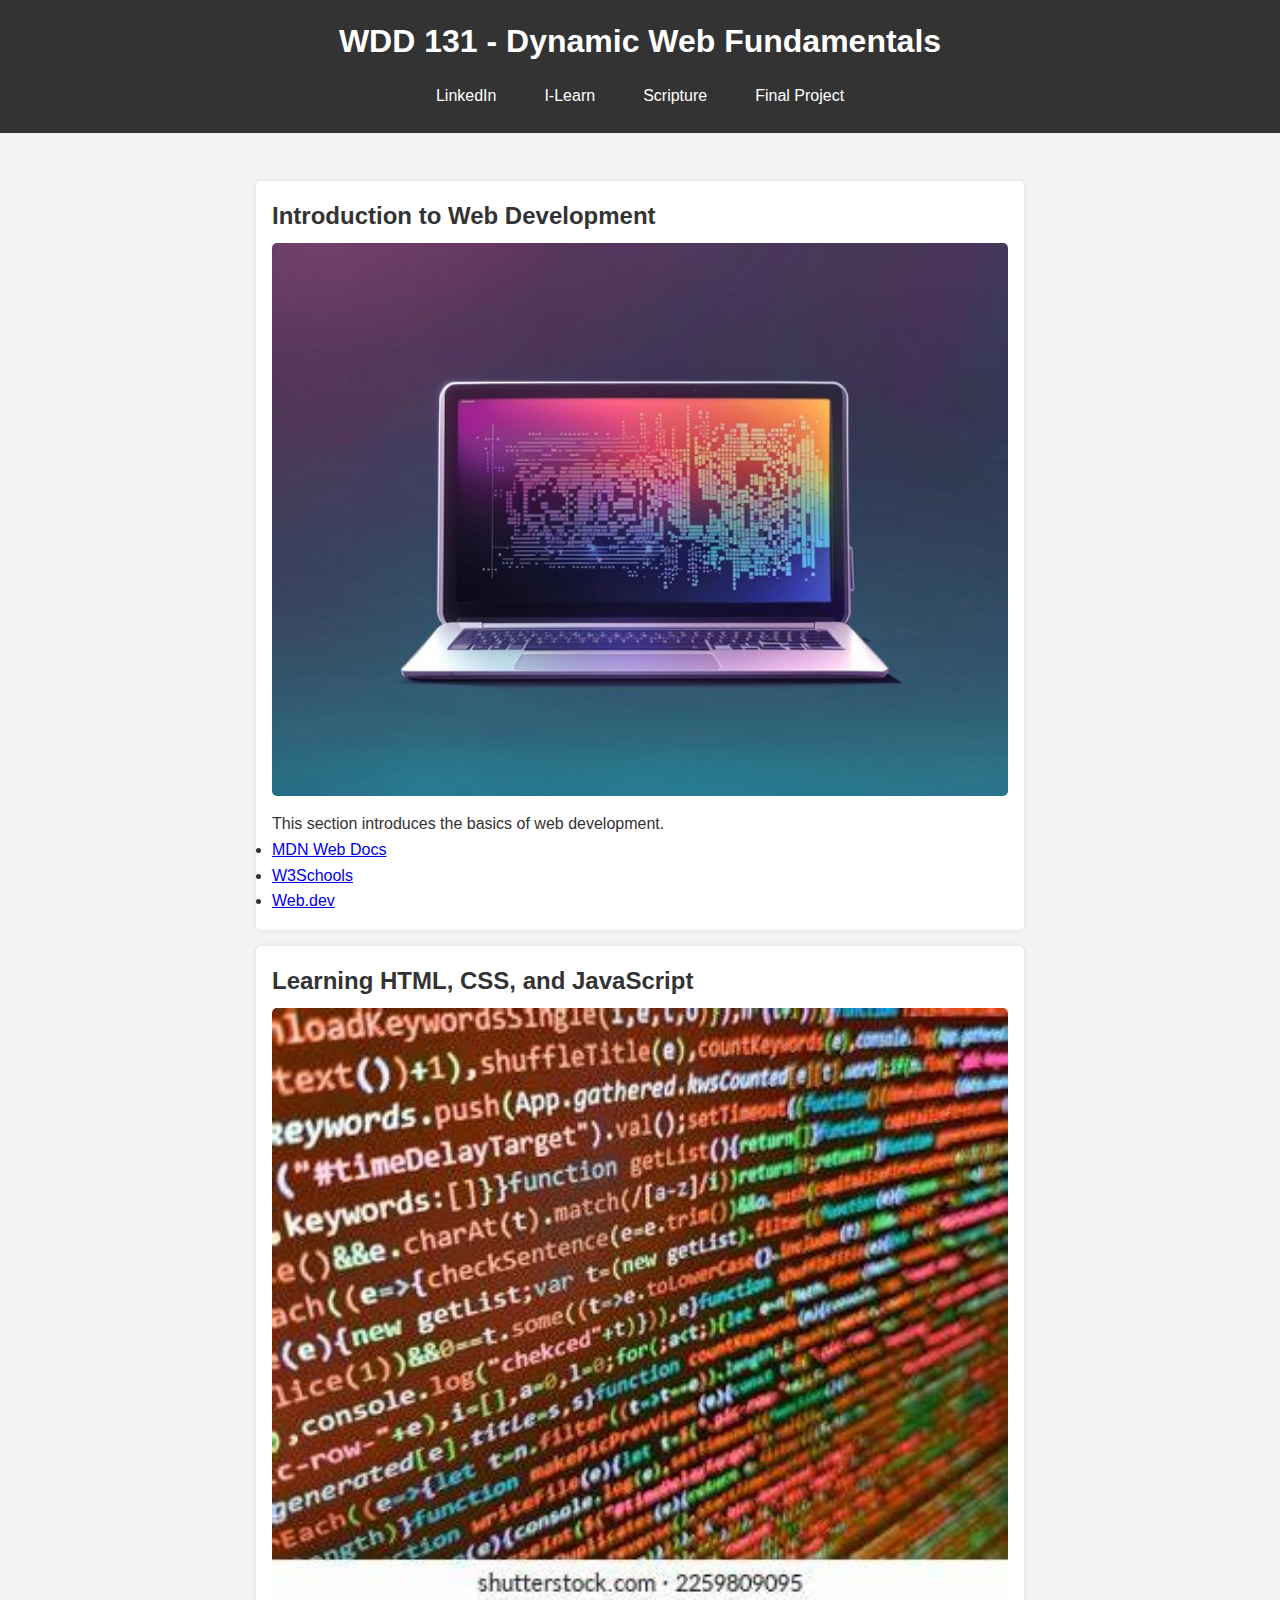
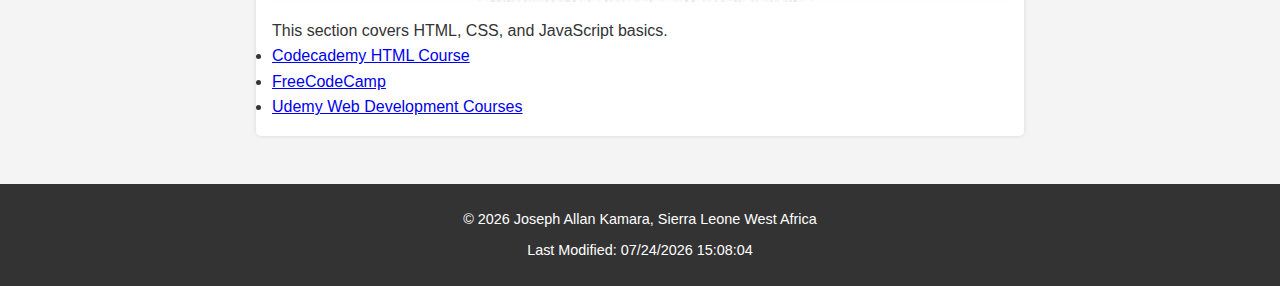
<file: index.html>
<!DOCTYPE html>
<html lang="en">
<head>
    <meta charset="UTF-8">
    <meta name="viewport" content="width=device-width, initial-scale=1.0">
    <meta name="description" content="WDD 131 - Dynamic Web Fundamentals - Joseph Allan Kamara">
    <meta name="author" content="Joseph Allan Kamara">
    <title>WDD 131 - Dynamic Web Fundamentals - Joseph Allan Kamara</title>
    <link rel="stylesheet" href="styles/base.css">
    <script src="scripts/getdates.js" defer></script>
</head>
<body>

    <!-- Header Section -->
    <header>
        <h1>WDD 131 - Dynamic Web Fundamentals</h1>
        <nav>
            <a href="https://www.linkedin.com/in/your-profile" target="_blank">LinkedIn</a>
            <a href="https://byui.instructure.com/" target="_blank">I-Learn</a>
            <a href="https://www.churchofjesuschrist.org/study/scriptures" target="_blank">Scripture</a>
            <a href="#" target="_blank">Final Project</a>
        </nav>
    </header>

    <!-- Main Content -->
    <main>
        <section class="card">
            <h2>Introduction to Web Development</h2>
            <img src="images/wdd131 code on laptop.jpg" alt="Web Development Illustration">
            <p>This section introduces the basics of web development.</p>
            <ul>
                <li><a href="https://developer.mozilla.org/en-US/docs/Learn">MDN Web Docs</a></li>
                <li><a href="https://www.w3schools.com/">W3Schools</a></li>
                <li><a href="https://web.dev/">Web.dev</a></li>
            </ul>
        </section>
        <section class="card">
            <h2>Learning HTML, CSS, and JavaScript</h2>
            <img src="images/wdd131code image.jpeg" alt="HTML, CSS, JavaScript">
            <p>This section covers HTML, CSS, and JavaScript basics.</p>
            <ul>
                <li><a href="https://www.codecademy.com/learn/learn-html">Codecademy HTML Course</a></li>
                <li><a href="https://www.freecodecamp.org/">FreeCodeCamp</a></li>
                <li><a href="https://www.udemy.com/">Udemy Web Development Courses</a></li>
            </ul>
        </section>
    </main>

    <!-- Footer Section -->
    <footer>
        <p>&copy; <span id="currentyear"></span> Joseph Allan Kamara, Sierra Leone West Africa</p>
        <p id="lastModified"></p>
    </footer>

</body>
</html>
</file>
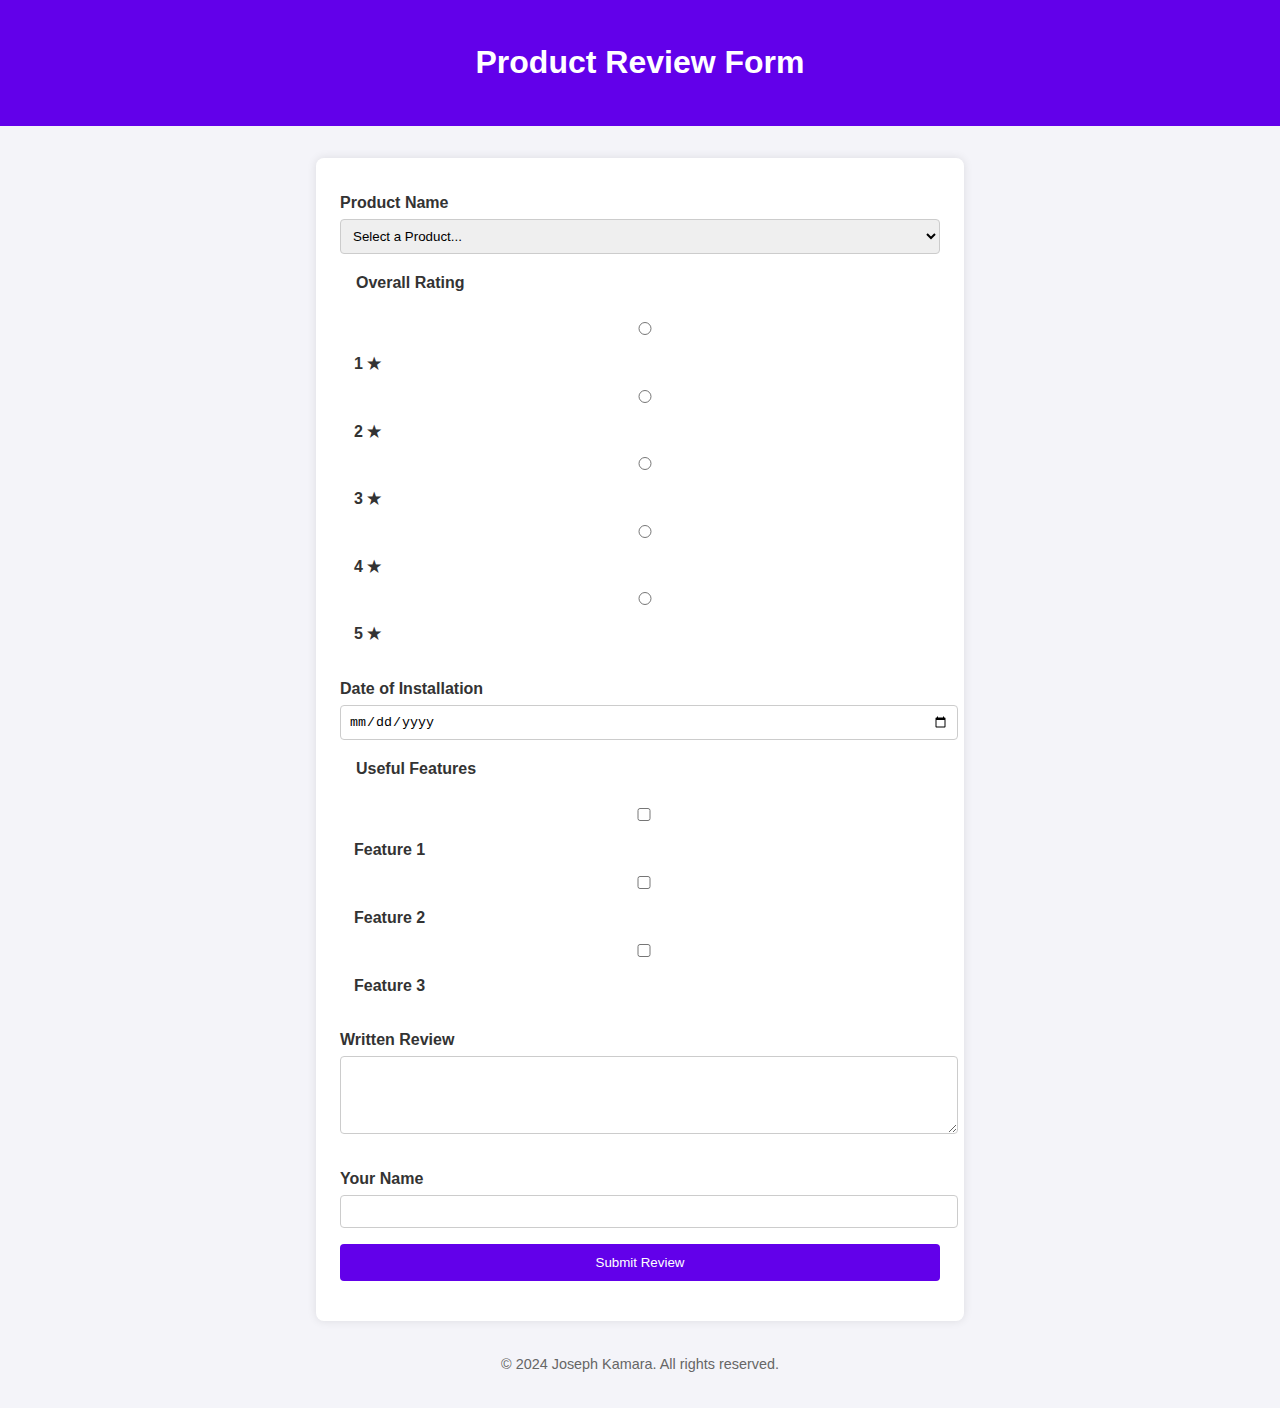
<file: form.html>
<!DOCTYPE html>
<html lang="en">
<head>
    <meta charset="UTF-8">
    <meta name="viewport" content="width=device-width, initial-scale=1.0">
    <title>Product Review Form</title>
    <link rel="stylesheet" href="styles/styles.css">
    <script defer src="scripts/script.js"></script>
</head>
<body>
    <header>
        <h1>Product Review Form</h1>
    </header>
    <main>
        <form action="review.html" method="get">
            <!-- Product Name -->
            <label for="productName">Product Name</label>
            <select id="productName" name="productName" required>
                <option value="" disabled selected>Select a Product...</option>
            </select>

            <!-- Overall Rating -->
            <fieldset>
                <legend>Overall Rating</legend>
                <label><input type="radio" id="rating1" name="rating" value="1" required> 1 &#9733;</label>
                <label><input type="radio" id="rating2" name="rating" value="2"> 2 &#9733;</label>
                <label><input type="radio" id="rating3" name="rating" value="3"> 3 &#9733;</label>
                <label><input type="radio" id="rating4" name="rating" value="4"> 4 &#9733;</label>
                <label><input type="radio" id="rating5" name="rating" value="5"> 5 &#9733;</label>
            </fieldset>

            <!-- Date of Installation -->
            <label for="installDate">Date of Installation</label>
            <input type="date" id="installDate" name="installDate" required>

            <!-- Useful Features -->
            <fieldset>
                <legend>Useful Features</legend>
                <label><input type="checkbox" id="feature1" name="features" value="feature1"> Feature 1</label>
                <label><input type="checkbox" id="feature2" name="features" value="feature2"> Feature 2</label>
                <label><input type="checkbox" id="feature3" name="features" value="feature3"> Feature 3</label>
            </fieldset>

            <!-- Written Review -->
            <label for="writtenReview">Written Review</label>
            <textarea id="writtenReview" name="writtenReview" rows="4" cols="50"></textarea>

            <!-- User Name -->
            <label for="userName">Your Name</label>
            <input type="text" id="userName" name="userName">

            <!-- Submit Button -->
            <input type="submit" value="Submit Review">
        </form>
    </main>
    <footer>
        <p>&copy; 2024 Joseph Kamara. All rights reserved.</p>
    </footer>
</body>
</html>
</file>
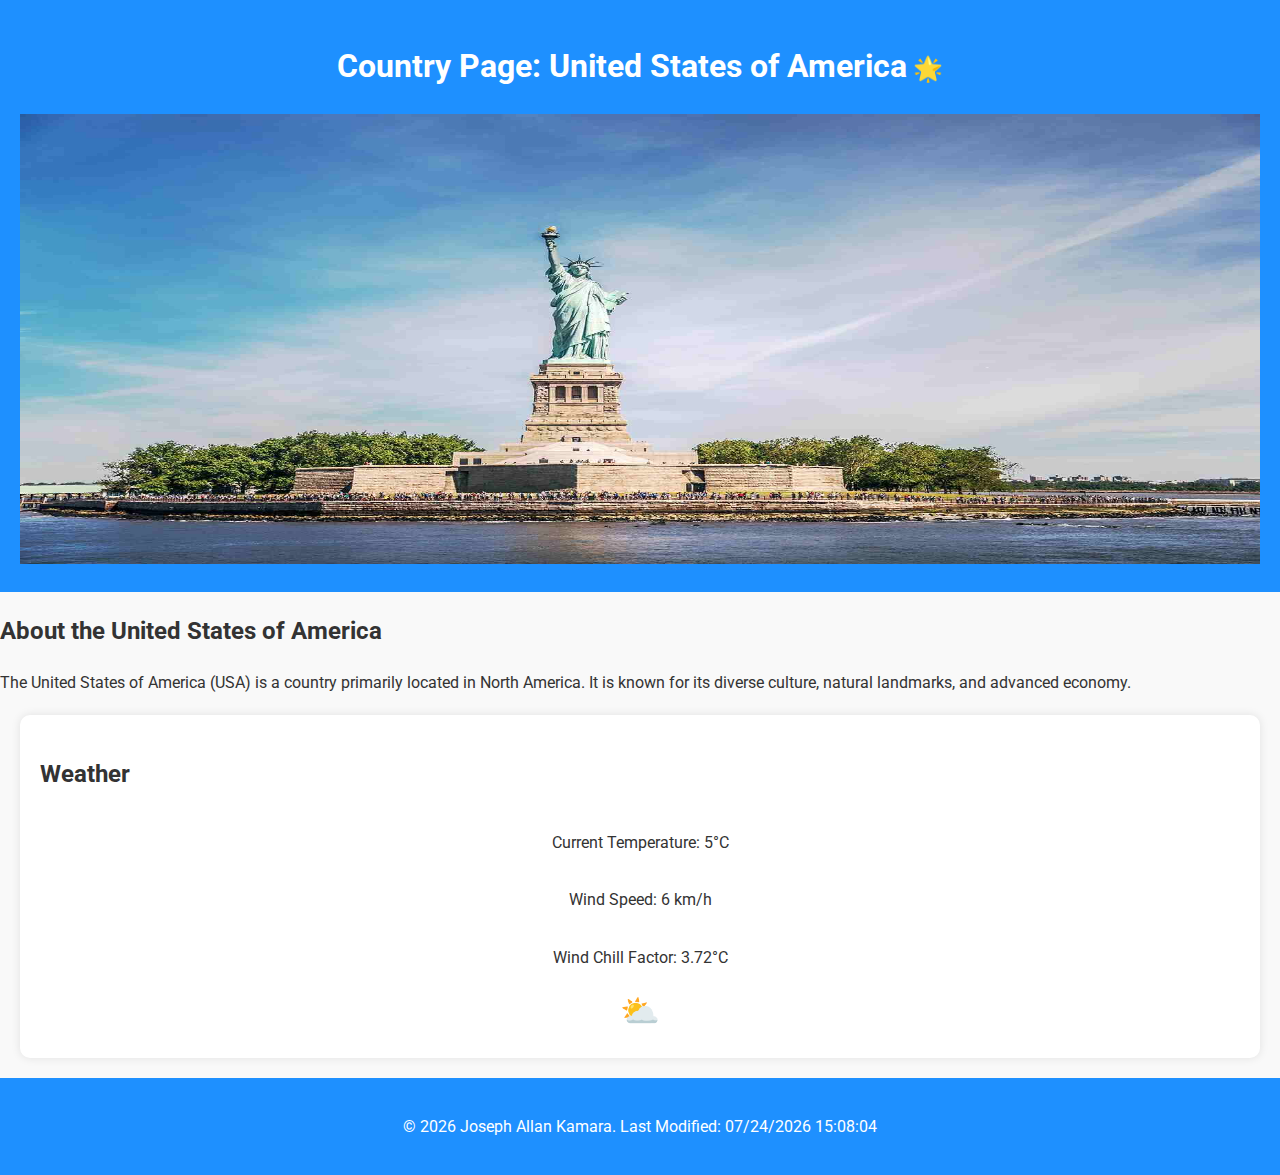
<file: place.html>
<!DOCTYPE html>
<!-- Ensure the document type declaration is at the very top of the file -->
<html lang="en">

<head>
    <meta charset="UTF-8">
    <meta name="viewport" content="width=device-width, initial-scale=1.0">
    <meta name="description" content="A page about the United States of America showcasing information, weather, and hero images.">
    <meta name="author" content="Joseph Allan Kamara">
    <link rel="stylesheet" href="styles/main.css">
    <link rel="preconnect" href="https://fonts.googleapis.com">
    <link rel="preconnect" href="https://fonts.gstatic.com" crossorigin>
    <link href="https://fonts.googleapis.com/css2?family=Roboto&display=swap" rel="stylesheet">
    <script src="scripts/main.js" defer></script>
    <title>Country Page: United States of America</title>

</head>

<body>
    <header>
        <h1>Country Page: United States of America</h1>
        <picture>
            <source media="(min-width: 800px)" srcset="images/america.jpg">
            <source media="(max-width: 799px)" srcset="images/america.jpg">
            <img src="images/america.jpg" alt="Hero Image for the United States of America" loading="lazy">
        </picture>
    </header>

    <main>
        <section id="about">
            <h2>About the United States of America</h2>
            <p>The United States of America (USA) is a country primarily located in North America. It is known for its diverse culture, natural landmarks, and advanced economy.</p>
        </section>
        <section id="weather">
            <h2>Weather</h2>
            <div class="weather-info">
                <p>Current Temperature: <span id="temperature">5°C</span></p>
                <p>Wind Speed: <span id="wind-speed">6 km/h</span></p>
                <p>Wind Chill Factor: <span id="wind-chill">N/A</span></p>
                <svg id="weather-icon" viewBox="0 0 100 100" class="mobile-only">
                    <!-- Example Sun Icon -->
                    <circle cx="50" cy="50" r="30" fill="yellow" />
                </svg>
                <span class="wider-view-icon">⛅</span>
            </div>
        </section>
    </main>

    <footer>
        <p>&copy; <span id="year"></span> Joseph Allan Kamara. Last Modified: <span id="last-modified"></span></p>
    </footer>
</body>

</html>
</file>
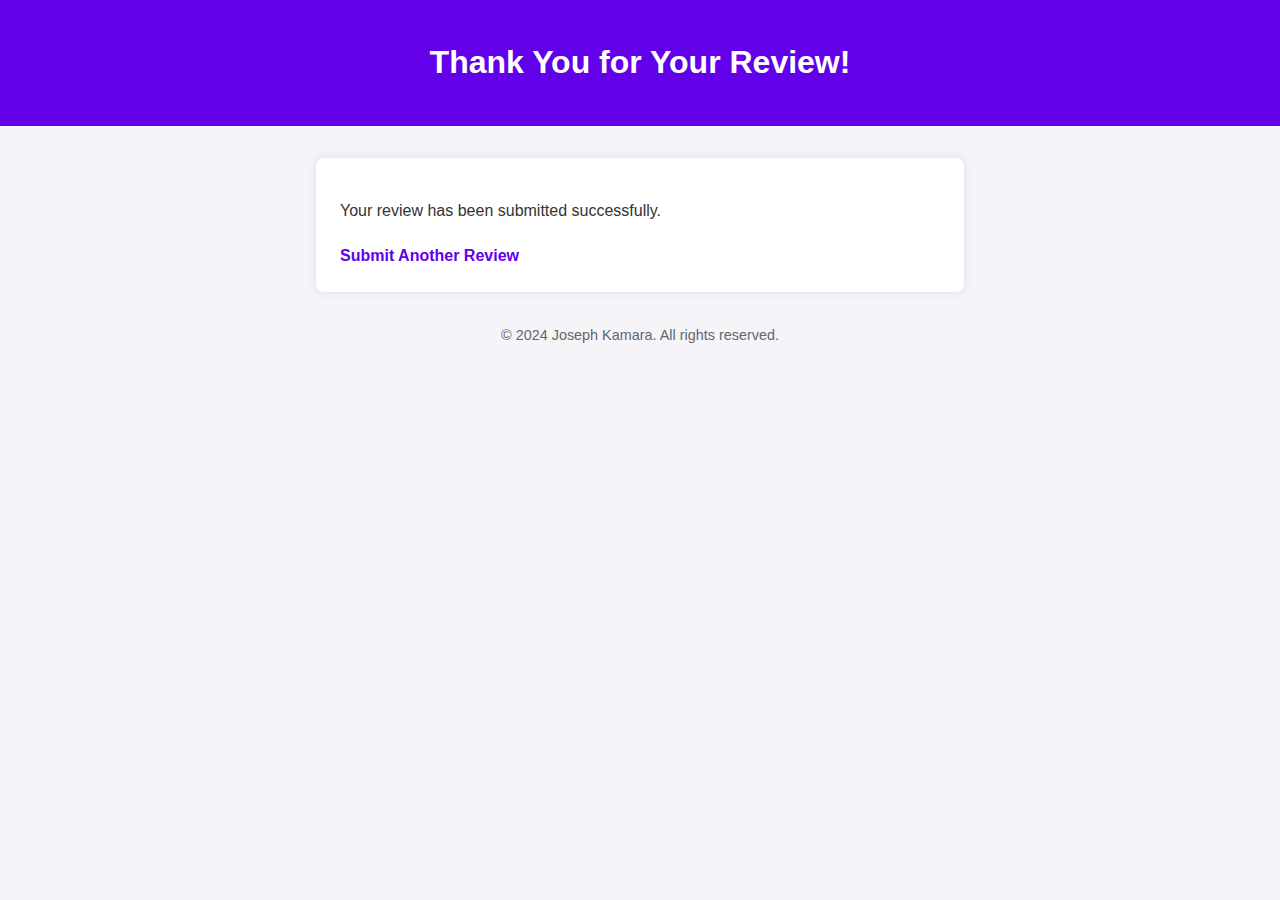
<file: review.html>
<!DOCTYPE html>
<html lang="en">
<head>
    <meta charset="UTF-8">
    <meta name="viewport" content="width=device-width, initial-scale=1.0">
    <title>Review Confirmation</title>
    <link rel="stylesheet" href="styles/styles.css">
</head>
<body>
    <header>
        <h1>Thank You for Your Review!</h1>
    </header>
    <main>
        <p>Your review has been submitted successfully.</p>
        <p id="reviewCounter"></p>
        <a href="form.html">Submit Another Review</a>
    </main>
    <footer>
        <p>&copy; 2024 Joseph Kamara. All rights reserved.</p>
    </footer>
    <script src="scripts/script.js"></script>
</body>
</html>
</file>
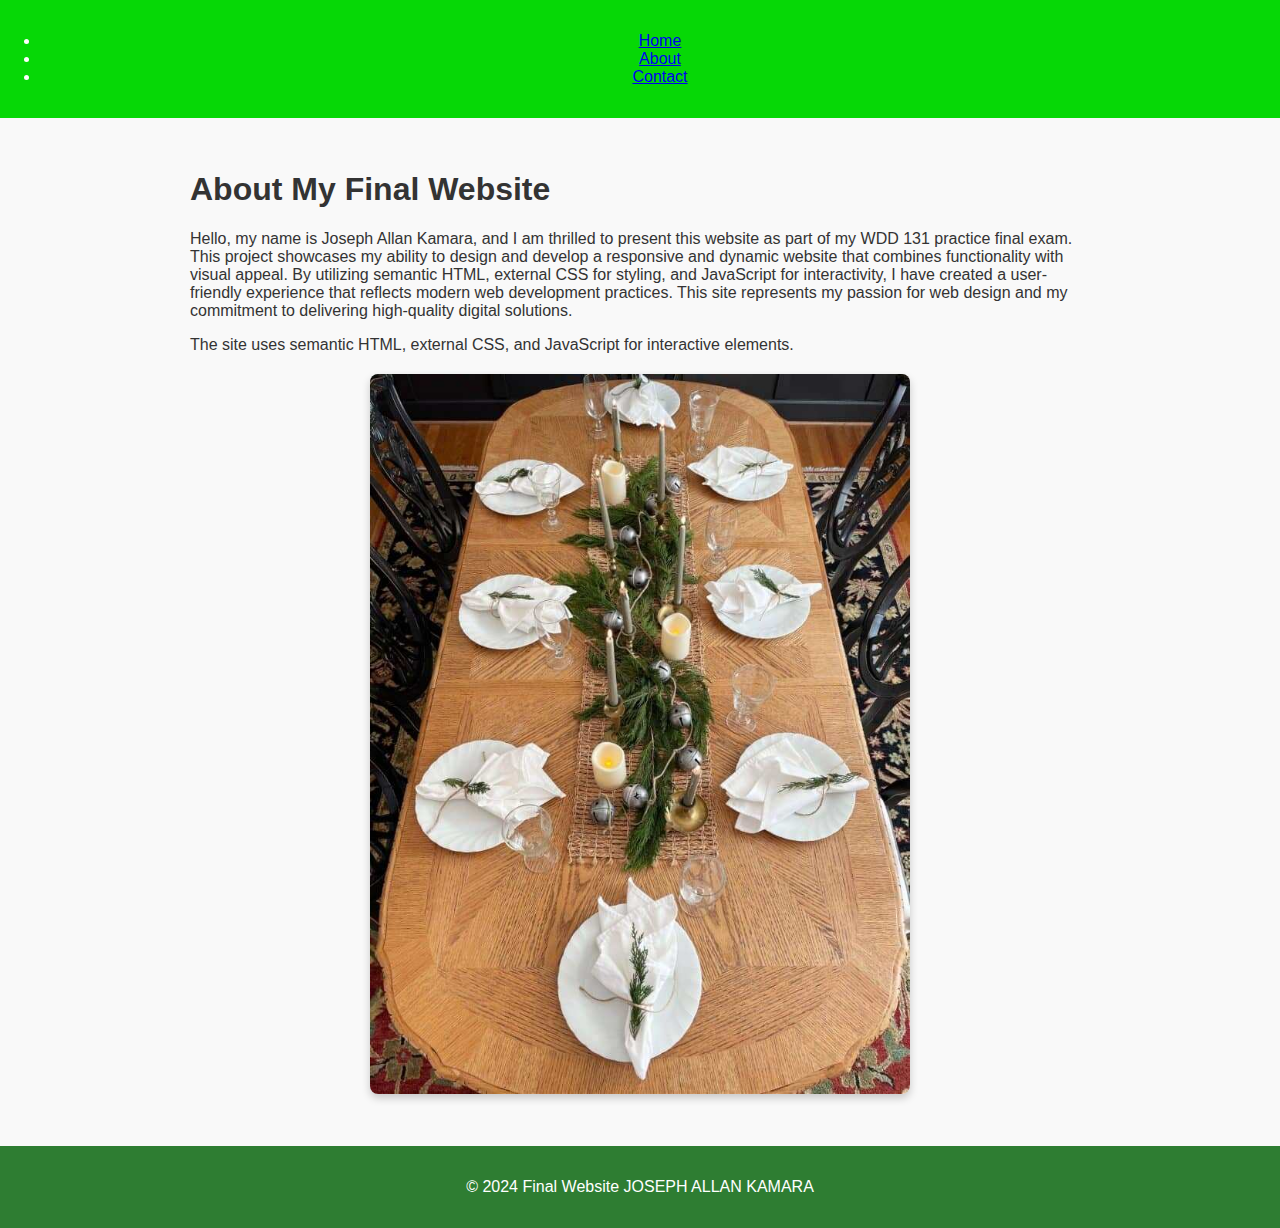
<file: w06-website-project/about.html>
<!DOCTYPE html>
<html lang="en">
<head>
    <meta charset="UTF-8">
    <meta name="viewport" content="width=device-width, initial-scale=1.0">
    <title>About Us</title>
    <link rel="stylesheet" href="styles/styles.css">
</head>
<body>
    <header>
        <nav>
            <ul>
                <li><a href="index.html">Home</a></li>
                <li><a href="about.html">About</a></li>
                <li><a href="contact.html">Contact</a></li>
            </ul>
        </nav>
    </header>
    <main>
        <h1>About My Final Website</h1>
        <p>Hello, my name is Joseph Allan Kamara, and I am thrilled to present this website as part of my WDD 131 practice final exam. This project showcases my ability to design and develop a responsive and dynamic website that combines functionality with visual appeal. By utilizing semantic HTML, external CSS for styling, and JavaScript for interactivity, I have created a user-friendly experience that reflects modern web development practices. This site represents my passion for web design and my commitment to delivering high-quality digital solutions.</p>
        <p>The site uses semantic HTML, external CSS, and JavaScript for interactive elements.</p>
        <img src="images/cozy dining .jpeg" alt="About Image" loading="lazy">
    </main>
    <footer>
        <p>© 2024 Final Website  JOSEPH ALLAN KAMARA</p>
    </footer>
</body>
</html>
</file>
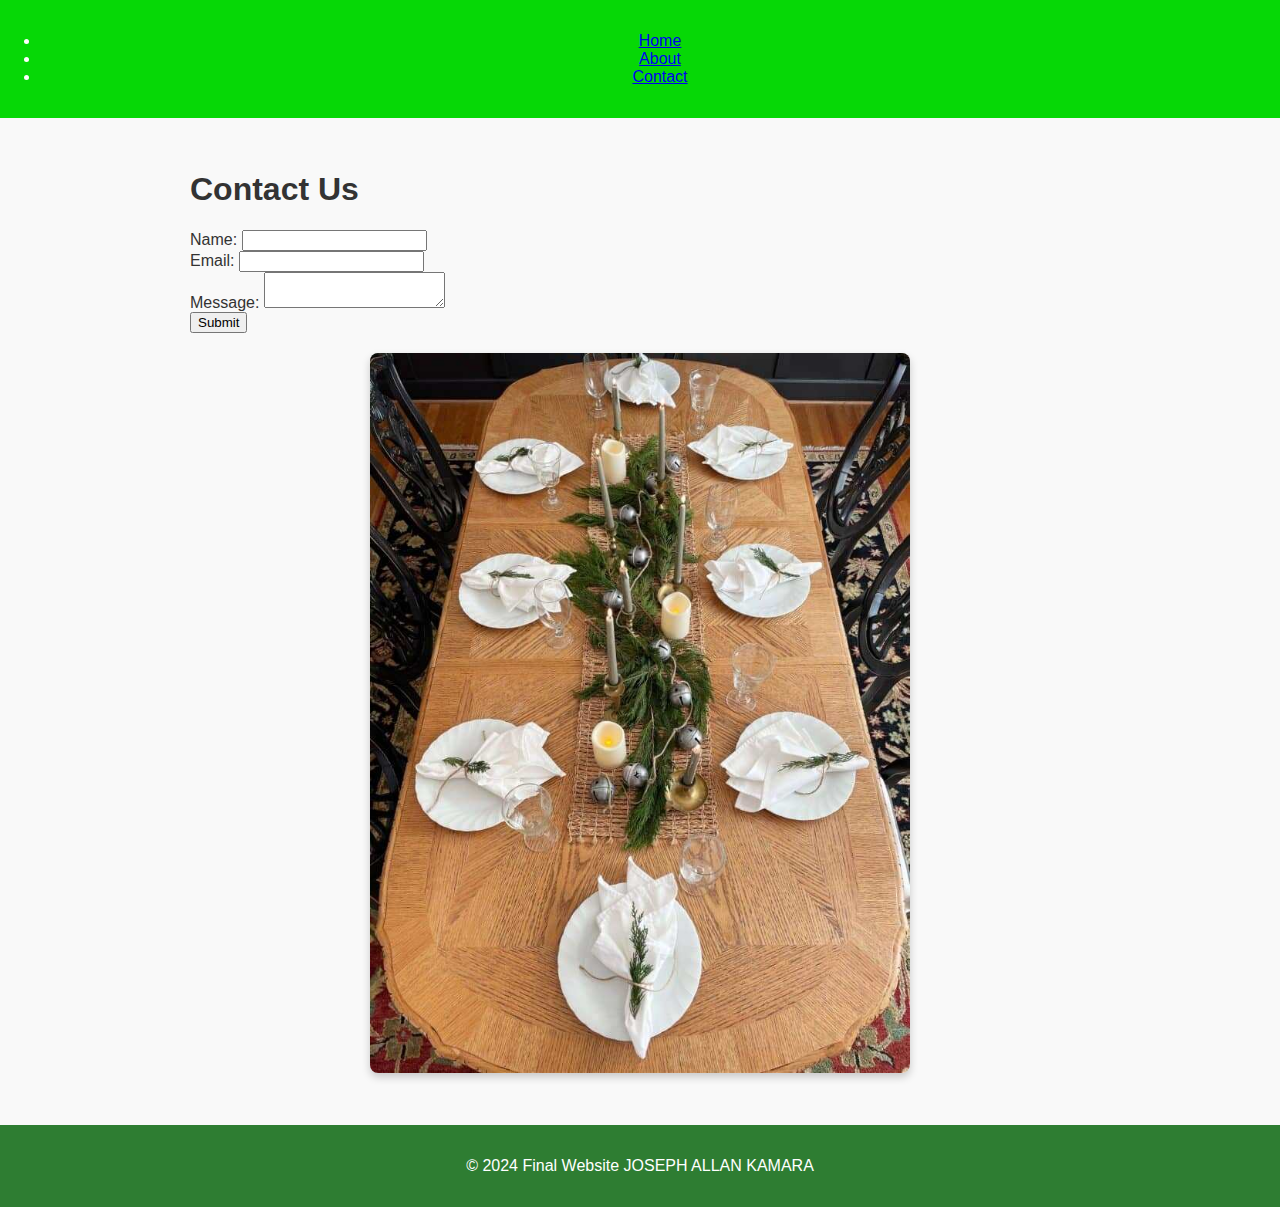
<file: w06-website-project/contact.html>
<!DOCTYPE html>
<html lang="en">
<head>
    <meta charset="UTF-8">
    <meta name="viewport" content="width=device-width, initial-scale=1.0">
    <title>Contact Us</title>
    <link rel="stylesheet" href="styles/styles.css">
</head>
<body>
    <header>
        <nav>
            <ul>
                <li><a href="index.html">Home</a></li>
                <li><a href="about.html">About</a></li>
                <li><a href="contact.html">Contact</a></li>
            </ul>
        </nav>
    </header>
    <main>
        <h1>Contact Us</h1>
        <form>
            <label for="name">Name:</label>
            <input type="text" id="name" name="name" required>
            <br>
            <label for="email">Email:</label>
            <input type="email" id="email" name="email" required>
            <br>
            <label for="message">Message:</label>
            <textarea id="message" name="message" required></textarea>
            <br>
            <button type="submit">Submit</button>
        </form>
        <img src="images/cozy dining .jpeg" alt="Contact Image" loading="lazy">
    </main>
    <footer>
        <p>© 2024 Final Website JOSEPH ALLAN KAMARA</p>
    </footer>
</body>
</html>
</file>
<file: styles/styles.css>
body {
    font-family: Arial, sans-serif;
    line-height: 1.6;
    margin: 0;
    padding: 0;
    background-color: #f4f4f9;
    color: #333;
}

header {
    background: #6200ea;
    color: #fff;
    padding: 1rem 0;
    text-align: center;
}

main {
    max-width: 600px;
    margin: 2rem auto;
    background: #fff;
    padding: 1.5rem;
    border-radius: 8px;
    box-shadow: 0 0 10px rgba(0, 0, 0, 0.1);
}

form label {
    display: block;
    margin: 0.5rem 0 0.2rem;
    font-weight: bold;
}

form select, form input, form textarea {
    width: 100%;
    padding: 0.5rem;
    margin-bottom: 1rem;
    border: 1px solid #ccc;
    border-radius: 4px;
}

form fieldset {
    border: none;
    margin-bottom: 1rem;
}

form legend {
    font-weight: bold;
    margin-bottom: 0.5rem;
}

form input[type="submit"] {
    background: #6200ea;
    color: #fff;
    border: none;
    padding: 0.7rem;
    border-radius: 4px;
    cursor: pointer;
    transition: background 0.3s;
}

form input[type="submit"]:hover {
    background: #4500b5;
}

footer {
    text-align: center;
    margin: 2rem 0;
    font-size: 0.9rem;
    color: #666;
}

/* Styles for review.html */
#reviewCounter {
    font-size: 1.2rem;
    margin-top: 1rem;
    color: #6200ea;
}

a {
    text-decoration: none;
    color: #6200ea;
    font-weight: bold;
    transition: color 0.3s;
}

a:hover {
    color: #4500b5;
}
</file>
<file: styles/main.css>
/* main.css */

/* Global Styles */
:root {
    --primary-color: #1E90FF;
    --secondary-color: #ffffff;
    --text-color: #333;
    --background-color: #f9f9f9;
}

body {
    font-family: 'Roboto', sans-serif;
    background-color: var(--background-color);
    color: var(--text-color);
    line-height: 1.6;
    margin: 0;
    padding: 0;
}

/* Header */
header {
    background-color: var(--primary-color);
    color: var(--secondary-color);
    text-align: center;
    padding: 20px;
}

picture img {
    width: 100%;
    height: 450px;
}

/* Weather Section */
#weather {
    padding: 20px;
    margin: 20px;
    background-color: #fff;
    border-radius: 10px;
    box-shadow: 0 0 10px rgba(0, 0, 0, 0.1);
}

.weather-info {
    display: flex;
    flex-direction: column;
    align-items: center;
}

.weather-info svg {
    width: 50px;
    height: 50px;
}

.wider-view-icon {
    display: none;
}

@media (min-width: 800px) {
    .mobile-only {
        display: none;
    }
    .wider-view-icon {
        display: inline-block;
        font-size: 2rem;
    }
}

/* Footer */
footer {
    text-align: center;
    padding: 20px;
    background-color: var(--primary-color);
    color: var(--secondary-color);
}

/* Responsive Design */
@media (max-width: 799px) {
    body {
        font-size: 16px;
    }
}

h1::after {
    content: ' 🌟';
    font-size: 1.5rem;
    color: gold;
}
</file>
<file: w06-website-project/styles/styles.css>
/* General Styles */
body {
    font-family: 'Roboto', sans-serif;
    margin: 0;
    padding: 0;
    background-color: #f9f9f9;
    color: #333; /* General text color */
    transition: background-color 0.3s, color 0.3s;
}

header {
    background-color: #06d806; /* Darker Green for contrast */
    color: white; 
    padding: 1rem 0;
    text-align: center;
    color: white;
}

header .nav-menu {
    display: flex;
    justify-content: center;
    list-style: none;
    gap: 20px;
    padding: 0;
    margin: 0;
}

header .nav-menu li a {
    color: white; /* High contrast text color */
    text-decoration: none;
    font-weight: bold;
    transition: color 0.3s;
}

header .nav-menu li a:hover {
    color: #FFEB3B; /* Bright yellow for better contrast */
}

.hero {
    background: linear-gradient(to bottom right, #2E7D32, #1B5E20); /* Darker Green Gradient */
    color: #FFFFFF; /* White text with proper contrast */
    text-align: center;
    padding: 3rem 1rem;
}

.hero-content h1 {
    font-size: 2.5rem;
    margin-bottom: 1rem;
    color: #FFEB3B; /* Bright yellow for headings */
}

.hero-content p {
    font-size: 1.2rem;
    color: #E0E0E0; /* Light gray for readability */
}

.hero-content button {
    padding: 10px 20px;
    background-color: #FFB300; /* Bright yellow-orange for contrast */
    border: none;
    border-radius: 5px;
    color: #333; /* Dark text for readability */
    font-weight: bold;
    cursor: pointer;
    transition: background-color 0.3s, color 0.3s;
}

.hero-content button:hover {
    background-color: #FFC107; /* Lighter yellow */
    color: #1B5E20; /* Dark green for contrast */
}

main {
    padding: 2rem;
    max-width: 900px;
    margin: auto;
}

.specials-container {
    display: flex;
    flex-wrap: wrap;
    gap: 20px;
    justify-content: center;
}

.dish {
    background: #FFFFFF; /* White background for cards */
    border: 1px solid #ddd;
    border-radius: 8px;
    padding: 1rem;
    width: 250px;
    text-align: center;
    transition: transform 0.3s, box-shadow 0.3s;
    color: #333; /* High contrast text */
}

.dish img {
    max-width: 100%;
    border-radius: 8px;
    margin-bottom: 10px;
}

.dish:hover {
    transform: scale(1.05);
    box-shadow: 0 4px 10px rgba(0, 0, 0, 0.2);
}

footer {
    background-color: #2E7D32; /* Dark Green for footer */
    color: #FFFFFF; /* White text for contrast */
    text-align: center;
    padding: 1rem 0;
}

footer .social-media img {
    width: 30px;
    margin: 0 10px;
    transition: transform 0.3s;
}

footer .social-media img:hover {
    transform: scale(1.2);
}

/* Dark Mode */
body.dark-mode {
    background-color: #333;
    color: white;
}

body.dark-mode header {
    background-color: #444;
}

body.dark-mode footer {
    background-color: #444;
}

body.dark-mode .hero {
    background: linear-gradient(to bottom right, #111, #222);
}

body.dark-mode .dish {
    background-color: #555;
    color: white;
    border-color: #666;
}

/* Image Styling */
main img {
    display: block;
    margin: 20px auto; /* Adds spacing and centers the image */
    max-width: 60%;    /* Reduces the image size */
    height: auto;      /* Keeps the aspect ratio intact */
    border-radius: 8px; /* Soft corners */
    box-shadow: 0 4px 8px rgba(0, 0, 0, 0.2); /* Adds subtle shadow */
}
</file>
<file: styles/base.css>
/* General Reset */
* {
    margin: 0;
    padding: 0;
    box-sizing: border-box;
}

/* Body Styling */
body {
    font-family: 'Arial', sans-serif;
    background-color: #f4f4f4;
    color: #333;
    line-height: 1.6;
}

/* Header Styling */
header {
    background: #333;
    color: #fff;
    padding: 1rem;
    text-align: center;
}

header h1 {
    font-size: 2rem;
    margin-bottom: 0.5rem;
}

nav {
    display: flex;
    justify-content: center;
    gap: 1rem;
}

nav a {
    color: #fff;
    text-decoration: none;
    padding: 0.5rem 1rem;
    transition: background 0.3s ease;
}

nav a:hover {
    background: #555;
}

/* Main Content Styling */
main {
    display: grid;
    gap: 1rem;
    max-width: 800px;
    margin: 2rem auto;
    padding: 1rem;
}

.card {
    background: #fff;
    border-radius: 5px;
    box-shadow: 0 0 5px rgba(0, 0, 0, 0.1);
    padding: 1rem;
}

.card h2 {
    font-size: 1.5rem;
    margin-bottom: 0.5rem;
}

.card img {
    width: 100%;
    height: auto;
    margin-bottom: 0.5rem;
    border-radius: 5px;
}

/* Footer Styling */
footer {
    text-align: center;
    padding: 1rem;
    background: #333;
    color: #fff;
    font-size: 0.9rem;
}

footer p {
    margin: 0.5rem 0;
}
</file>
